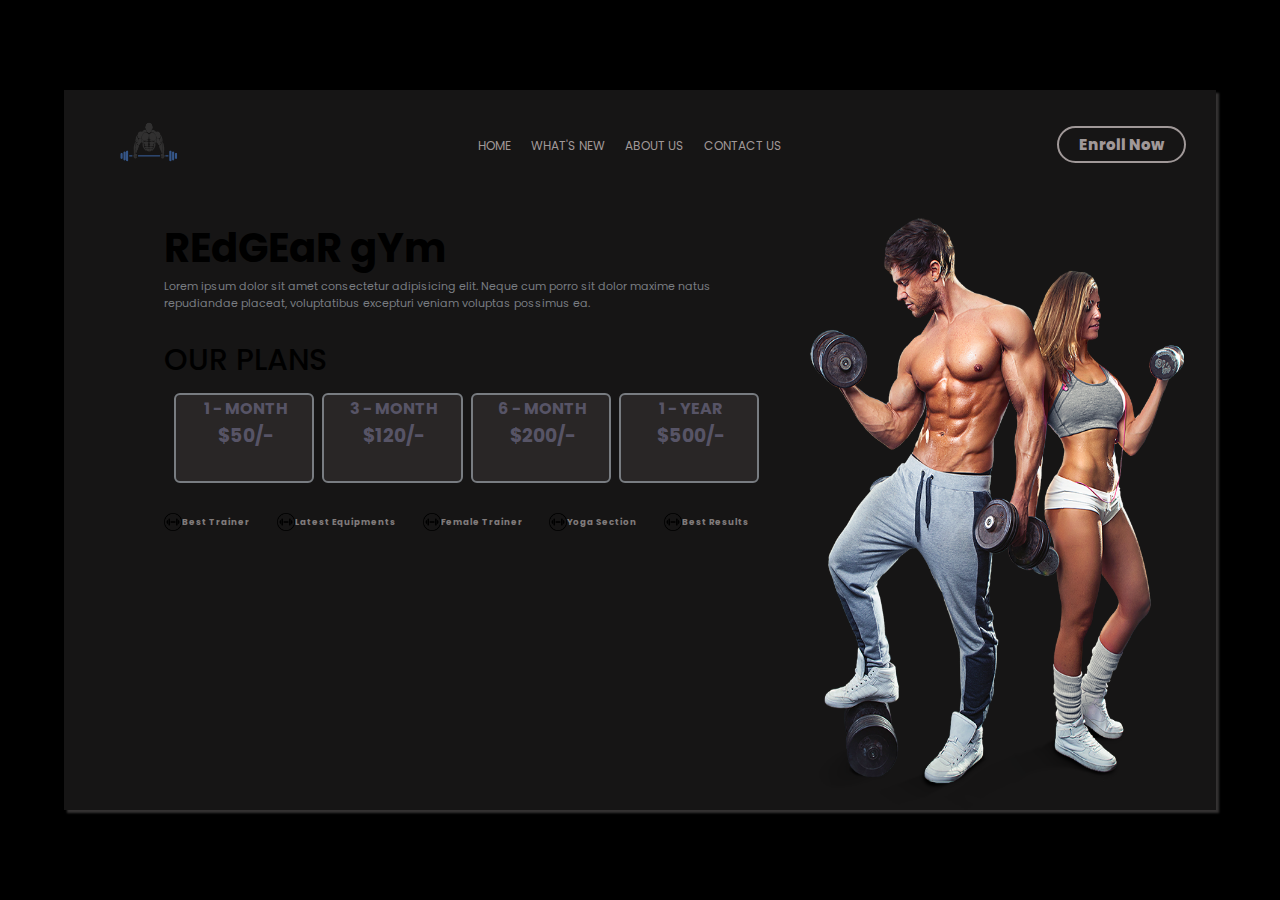
<file: index.html>
<!DOCTYPE html>
<html lang="en">
<head>
    <meta charset="UTF-8">
    <meta http-equiv="X-UA-Compatible" content="IE=edge">
    <meta name="viewport" content="width=device-width, initial-scale=1.0">
    <title>My GYM</title>
    <link rel="stylesheet" href="style.css">
</head>
<body>
    <header>
        <nav>
            <img src="./images/logo.png" alt="" class="logo">
            <ul>
                <li><a href="#">HOME</a></li>
                <li><a href="#">WHAT'S NEW</a></li>
                <li><a href="#">ABOUT US</a></li>
                <li><a href="#">CONTACT US</a></li>
            </ul>
            <a href="#" class="enroll_btn">Enroll Now</a>
        </nav>

        <section>
            <div class="left_box">
                <div class="content">
                    <h1>REdGEaR gYm </h1>
                    <p>Lorem ipsum dolor sit amet consectetur adipisicing elit. Neque cum porro sit dolor maxime natus repudiandae placeat, voluptatibus excepturi veniam voluptas possimus ea.</p>
                    <br>
                    <h2>OUR PLANS</h2>
                    <div class="planbox">
                        <div class="card">
                            <h4>1 - MONTH</h4>
                            <h3>$50/-</h3>
                        </div>
                        <div class="card">
                            <h4>3 - MONTH</h4>
                            <h3>$120/-</h3>
                        </div>
                        <div class="card">
                            <h4>6 - MONTH</h4>
                            <h3>$200/-</h3>
                        </div>
                        <div class="card">
                            <h4>1 - YEAR</h4>
                            <h3>$500/-</h3>
                        </div>
                    </div>
                </div>

                
                <div class="exercises">
                    <div class="imgex" id="i1">
                        <img src="./images/dbell.png">
                        <h6>Best Trainer</h6>
                    </div>
                    <div class="imgex" id="i2">
                        <img src="./images/dbell.png">
                        <h6>Latest Equipments</h6>
                    </div>
                    <div class="imgex" id="i3">
                        <img src="./images/dbell.png">
                        <h6>Female Trainer</h6>
                    </div>
                    <div class="imgex" id="i4">
                        <img src="./images/dbell.png">
                        <h6>Yoga Section</h6>
                    </div>
                    <div class="imgex" id="i5">
                        <img src="./images/dbell.png">
                        <h6>Best Results</h6>
                    </div>
                </div>
            </div>
            <div class="right_box">
                <img src="./images/results.png" id="changing_image">
            </div>
        </section>
    </header>

    <script src="app.js"></script>
</body>
</html>
</file>
<file: style.css>
@import url('https://fonts.googleapis.com/css2?family=Montserrat:ital,wght@1,300&family=Poppins:wght@700&display=swap');

*{
    margin: 0;
    padding: 0;
    box-sizing: border-box;
}
html{
font-family: 'Poppins', sans-serif;
}
body{
    width: 100%;
    height:100vh;
    background: #000;
    display:flex;
    align-items: center;
    justify-content: center;
}
header{
    position: relative;
    width:65%;
    height:80%;
    background: rgb(22, 21, 21);
    box-shadow:3px 3px 2px rgb(52, 50, 50);
    padding:0px 30px;
}
header nav{
    width: 100%;
    height: 15%;
    /* border: 2px solid white; */
    display: flex;
    align-items: center;
    justify-content: space-between;
}
header nav img{
    height:100%;
    opacity: 0.5;
    transition:0.3s linear;
}
header nav img:hover{
    opacity: 1;
}

header nav ul{
    list-style: none;
    display: flex;
    align-items: center;
    justify-content: start;
}
header nav ul li{
    text-decoration: none;
    padding: 3px 10px;
}
header nav ul li a{
    text-decoration: none;
    font-size: 12px;
    color: rgb(160, 152, 152);
    transition:.3s linear;
}
header nav ul li a:hover{
    color: white;
}
header nav .enroll_btn{
    text-decoration: none;
    font-size: 15px;
    color:rgb(160, 152, 152);
    font-weight: 800;
    padding: 5px 20px;
    border:2px solid rgb(160, 152, 152);
    border-radius: 20px;
    transition:.3s linear;
}

header nav .enroll_btn:hover {
    color:white;
    border:2px solid white;
}

header section{
    width: 100%;
    height: 85%;
    /* border:2px solid white; */
    display: flex;
}
header section .left_box{
    position:relative;
    height: 100%;
    width: 60%;
    /* border:2px solid white; */
    padding: 20px 0px 0px 70px;
}
header section .right_box{
    height: 100%;
    width: 40%;
    /* border:2px solid white; */
}
header section .left_box .content h1{ 
    font-size: 40px;
    font-weight:700;
}
header section .left_box .content h2{ 
    font-size: 30px;
    font-weight: 500;
}
header section .left_box .content p{
    font-size:11px;
    color:rgb(120, 124, 129) ;
}
header section .left_box .content .planbox{
    width: 100%;
    display: flex;
    align-items: center;
    justify-content:space-between;
    margin: 10px;
    /* border:2px solid white; */
}
header section .left_box .content .planbox .card{
    position: relative;
    width: 24%;
    height: 10vh;
    padding: 1px 0px 0px 4px;
    border:2px solid rgb(120, 124, 129);
    background: rgb(41, 38, 38);
    border-radius: 6px;
    color:rgb(87, 84, 102);
}
header section .left_box .content .planbox .card:hover{
    border:2px solid rgb(183, 191, 199);
    background: rgb(55, 51, 51);
    cursor: pointer;
}

header section .left_box .exercises{
    width: 100%;
    display: flex;
    align-items:center;
    justify-content:space-between;
    padding: 20px 0px 4px 0px;
}

header section .left_box .exercises .imgex{
    display: flex;
    align-items: center;
    justify-content:center;
    color: rgb(128, 123, 123);
    
}

header section .left_box .exercises .imgex img{
    height: 2vh;
} 

header section .left_box .content .planbox h3,h4{
    text-align: center;
}

header section .left_box .exercises .imgex:hover{
    cursor: pointer;
    color:aliceblue;
    font-weight: bold;
}

header section .right_box img{
    padding: 0px 0px 0px 16px;
    width: 100%;
    height: 100%;
}



/* -----------media queries--------- */

@media screen and (max-width:1290px) {
    header {
        width: 90%;
        transition :.3s linear; 
    }
    header section .left_box .exercises {
        padding: 20px 0px 0px 0px;
        font-size: 13px;
    }
}
@media screen and (max-width:930px) {
    header {
        width: 100%; 
        height: 100%;
    }
    header section .left_box .exercises {
        padding: 20px 0px 0px 0px;
        font-size: 13px;
    }
}
@media screen and (max-width:845px) {
    header section .left_box .content .planbox .card {
        width: 23%;
        height: 10vh;
    }
    header section .left_box {
        position: relative;
        height: 100%;
        width: 66%;
        padding: 0px 0px 0px 0px;
    }
    header section .right_box img {
        padding: 0px 0px 0px 16px;
        width: 100%;
        height: 67%;
    }
}
@media screen and (max-width:725px) {
    header nav {
        width: 100%;
        height: 9%;
    }
    header nav ul li {
        text-decoration: none;
        padding: 5px 18px 0px 4px;
    }
    header section {
        width: 100%;
        height: 85%;
        display: flex;
        align-items: center;
        justify-content: center;
        flex-direction: column-reverse;
    }
    header section .right_box {
        height: 60%;
        width: 40%;
        padding: 6px 0px 0px 0px;
    }
    header section .right_box img {
        padding: 25px 0px 0px 0px;
        width: 100%;
        height: 90%;
    }
    header section .left_box {
        position: relative;
        height: 100%;
        width: 90%;
        padding: 0px 0px 0px 0px;
    }
    header section .left_box .exercises {
        padding: 20px 0px 18px 0px;
        font-size: 13px;
    }
}

@media screen and (max-width:585px) {
    header nav {
        width: 100%;
        height: 6%;
    }
    header nav ul li {
        text-decoration: none;
        padding: 0px 12px 0px 6px;
    }
    header nav .enroll_btn {
        font-size: 9px;
    }
}
@media screen and (max-width:520px) {
    header nav ul li a {
        font-size: 9px;
    }
    header section .left_box {
        position: relative;
        height: 100%;
        width: 100%;
        padding: 0px 0px 0px 0px;
    }
    header section .left_box .content h1 {
        font-size: 32px;
        font-weight: 500;
    }
    header section .left_box .content .planbox {
        margin: 0px;
    }
    header section .left_box .content .planbox .card {
        width: 24%;
        height: 12vh;
    }
}
@media screen and (max-width:585px) {
    header nav ul li {
        padding: 0px 7px 4px 5px;
    }
    header nav ul li a {
        font-size: 11px;
    }
    header nav .enroll_btn {
        font-size: 10px;
    }
    header section .right_box img {
        padding: 2px 0px 0px 0px;
    }
    header section .left_box .content h1 {
        font-size: 28px;
        font-weight: 400;
    }
    header section .left_box .content p {
        font-size: 9px;
        color: rgb(120, 124, 129);
    }
    header section .left_box .content h2 {
        font-size: 24px;
        font-weight: 300;
    }
}
@media screen and (max-width:520px) {
    element.style {
        margin: 0px;
    }
    header section .left_box .content .planbox .card {
        width: 21%;
        height: 9vh;
    }
    header section .left_box .content .planbox h3, h4 {
        text-align: center;
        font-size: 15px;
    }
}
@media screen and (max-width:485px) {
    header nav ul li a {
        font-size: 8px;
    }
    header nav .enroll_btn {
        font-size: 8px;
    }
    header section .left_box .content h1 {
        font-size: 27px;
    }
    header section .left_box .content h2 {
        font-size: 22px;
    }
    header section .left_box .content .planbox h3, h4 {
        font-size: 13px;
    }
}
@media screen and (max-width:433px){
    header section .left_box .content .planbox h3, h4 {
        font-size: 12px;
    }
    header section .left_box .content .planbox .card {
        width: 23%;
        height: 7vh;
    }
}
@media screen and (max-width:400px){
    header nav ul li a {
        font-size: 5px;
    }
    header nav .enroll_btn {
        padding: 1px 10px;
    }
    header nav .enroll_btn {
        font-size: 5px;
    }
    header section .left_box .content .planbox .card {
        width: 23%;
        height: 6vh;
    }
    header section .left_box .content .planbox h3, h4 {
        font-size: 8px;
    }
    header section .left_box .exercises {
        padding: 20px 0px 0px 0px;
        font-size: 8px;
    }
}
</file>
